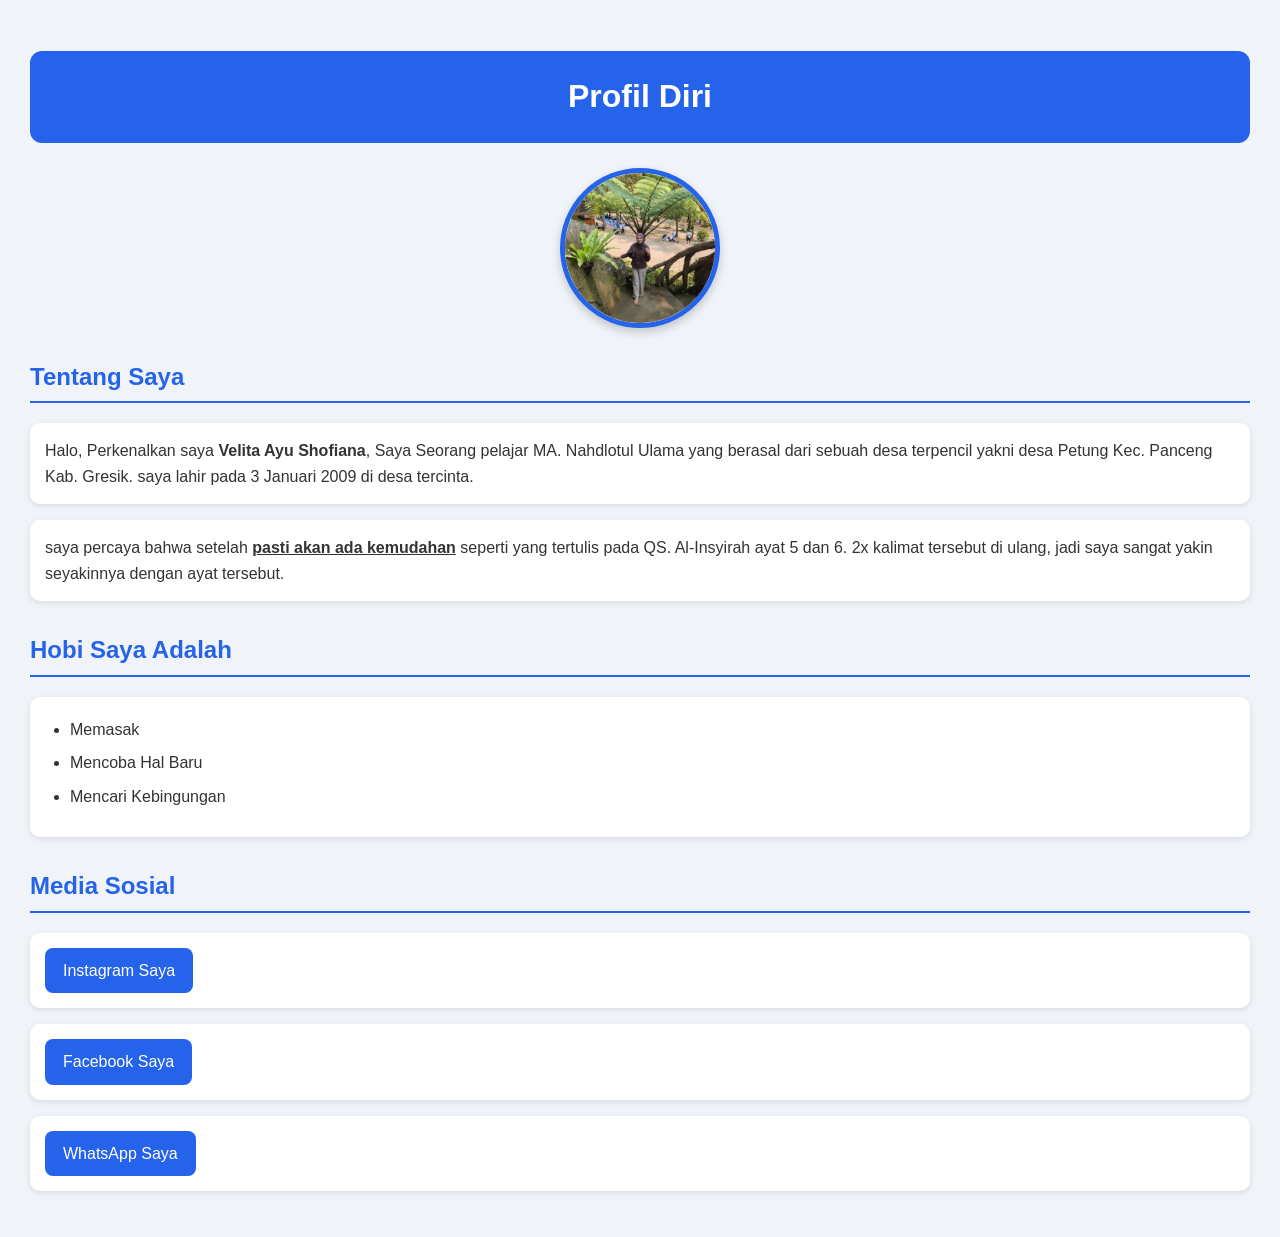
<file: index.html>
<!DOCTYPE html>
<html lang="id">
    <head>
        <meta charset="UTF-8">
        <title>Profil Diri</title>
        <link rel="stylesheet" href="pelita.css">
    </head>
    <body>
        <h1>Profil Diri</h1>
        <img src="mpell.jpg" width="150">
        <h2>Tentang Saya</h2>
        <p>
            Halo, Perkenalkan saya <strong>Velita Ayu Shofiana</strong>, Saya Seorang pelajar MA. Nahdlotul Ulama
            yang berasal dari sebuah desa terpencil yakni desa Petung Kec. Panceng Kab. Gresik. 
            saya lahir pada 3 Januari 2009 di desa tercinta.
        </p>
        <p>
            saya percaya bahwa setelah <u><strong> pasti akan ada kemudahan</strong></u> seperti yang tertulis pada
            QS. Al-Insyirah ayat 5 dan 6. 2x kalimat tersebut di ulang, jadi saya sangat yakin seyakinnya
            dengan ayat tersebut.
        </p>
        <h2>Hobi Saya Adalah</h2>
        <ul>
            <li>Memasak</li>
            <li>Mencoba Hal Baru</li>
            <li>Mencari Kebingungan</li>
        </ul>
        <h2>Media Sosial</h2>
        <p>
            <a href="https://www.instagram.com/mcaltteeee?utm_source=ig_web_button_share_sheet&igsi=ZDNlZDc0MzIxNw==" target="_blank">
                Instagram Saya
            </a>
        </p>
        <p>
            <a href="https://www.facebook.com/profile.php?id=61578390383101" target="_blank">
                Facebook Saya
            </a>
        </p>
        <p>
            <a href="wa.me/+6285608631952" target="_blank">
                WhatsApp Saya
            </a>
        </p>
    </body>
</html>
</file>
<file: pelita.css>
/* Mengatur tampilan seluruh halaman */
body {
    font-family: Arial, sans-serif;
    background-color: #f0f4f8;
    color: #333;
    margin: 0;
    padding: 30px;
    line-height: 1.6;
}

/* Judul utama */
h1 {
    text-align: center;
    color: #ffffff;
    background-color: #2563eb;
    padding: 20px;
    border-radius: 12px;
    margin-bottom: 25px;
}

/* Foto profil */
img {
    display: block;
    width: 150px;
    height: 150px;
    object-fit: cover;
    margin: 0 auto 25px;
    border-radius: 50%;
    border: 5px solid #2563eb;
    box-shadow: 0 4px 10px rgba(0, 0, 0, 0.2);
}

/* Judul bagian */
h2 {
    color: #2563eb;
    border-bottom: 2px solid #2563eb;
    padding-bottom: 5px;
    margin-top: 30px;
}

/* Paragraf */
p {
    background-color: #ffffff;
    padding: 15px;
    border-radius: 10px;
    box-shadow: 0 2px 6px rgba(0, 0, 0, 0.1);
}

/* Daftar hobi */
ul {
    background-color: #ffffff;
    padding: 20px 40px;
    border-radius: 10px;
    box-shadow: 0 2px 6px rgba(0, 0, 0, 0.1);
}

li {
    margin-bottom: 8px;
}

/* Link media sosial */
a {
    display: inline-block;
    color: #ffffff;
    background-color: #2563eb;
    text-decoration: none;
    padding: 10px 18px;
    border-radius: 8px;
    transition: 0.3s;
}

/* Efek ketika mouse diarahkan ke link */
a:hover {
    background-color: #1d4ed8;
    transform: translateY(-2px);
}

/* Tampilan layar kecil */
@media (max-width: 600px) {
    body {
        padding: 15px;
    }

    h1 {
        font-size: 26px;
    }

    img {
        width: 120px;
        height: 120px;
    }
}
</file>
